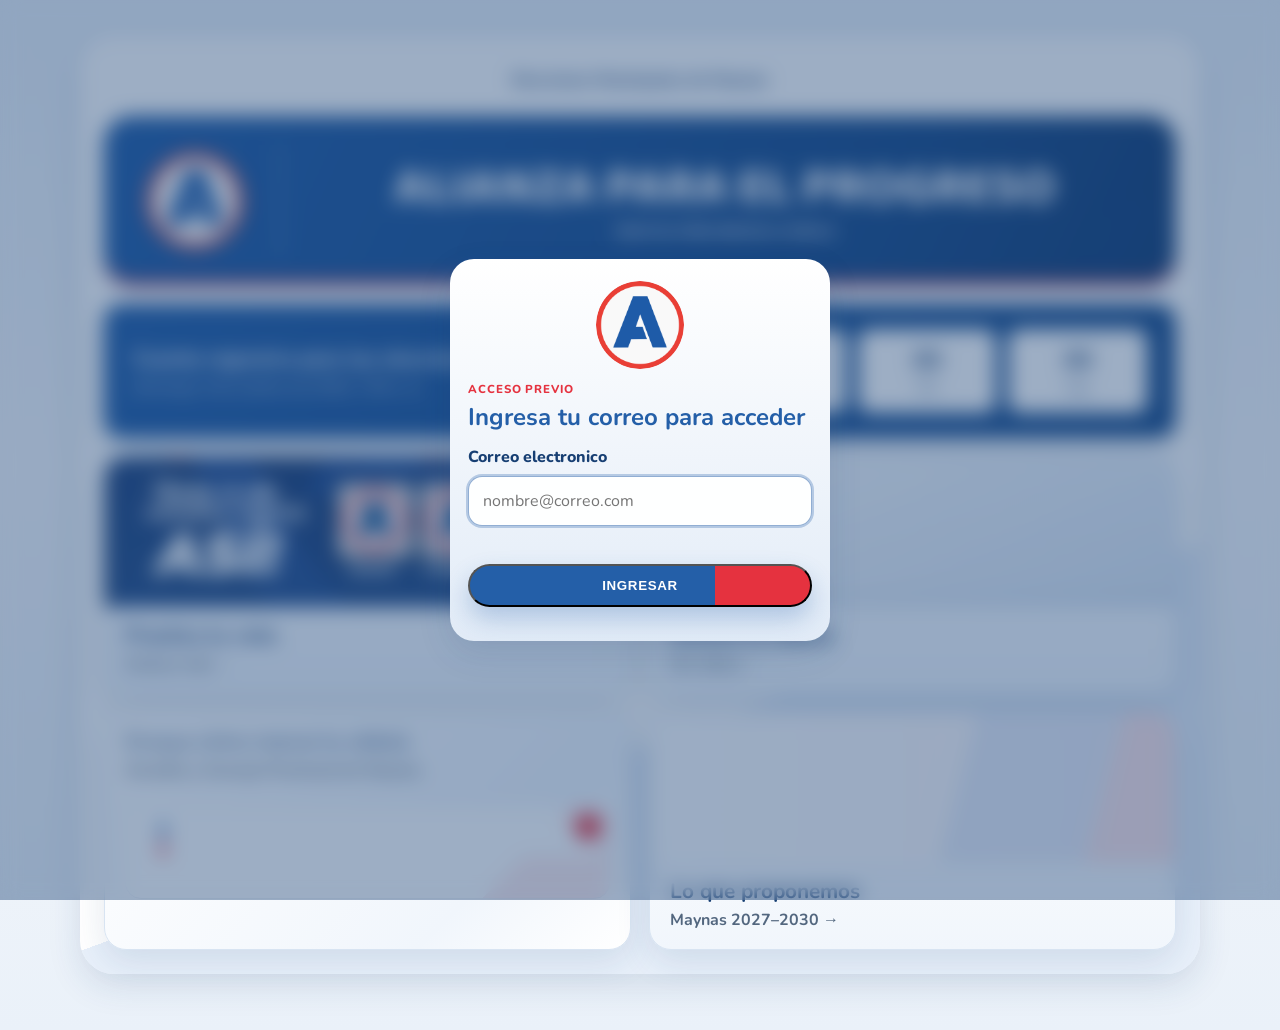
<file: index.html>
<!DOCTYPE html>
<html lang="es">
  <head>
    <meta charset="UTF-8" />
    <meta name="viewport" content="width=device-width, initial-scale=1.0" />
    <title>Alianza para el Progreso | Voto Informado</title>
    <meta
      name="description"
      content="Conoce el simulador de cédula de Alianza para el Progreso."
    />


    <meta property="og:site_name" content="Alianza para el Progreso" />
    <meta property="og:type" content="website" />
    <meta property="og:title" content="Alianza para el Progreso | Voto Informado" />
    <meta
      property="og:description"
      content="Conoce el simulador de cédula de Alianza para el Progreso."
    />
    <meta property="og:image" content="assets/logo-alianza-para-el-progreso.png" />
    <meta property="og:image:alt" content="Logo de Alianza para el Progreso" />
    <meta name="twitter:card" content="summary" />
    <meta name="twitter:title" content="Alianza para el Progreso | Simulador" />
    <meta name="twitter:description" content="Practica cómo marcar la cédula." />
    <meta name="twitter:image" content="assets/logo-alianza-para-el-progreso.png" />
    <link rel="preconnect" href="https://fonts.googleapis.com" />
    <link rel="preconnect" href="https://fonts.gstatic.com" crossorigin />
    <link
      href="https://fonts.googleapis.com/css2?family=Baloo+2:wght@600;700;800&family=Nunito:wght@400;600;700;800&display=swap"
      rel="stylesheet"
    />
    <link rel="stylesheet" href="styles.css" />
  </head>
  <body>
    <main class="app-shell">
      <section class="phone-frame">
        <header class="topbar">
          <div class="topbar__spacer"></div>
          <p class="topbar__title">Elecciones Municipales de Maynas</p>
          <div class="topbar__spacer"></div>
        </header>

        <section class="hero">
          <div class="hero__inner">
            <div class="hero__logo-wrap">
              <img
                class="hero__logo"
                src="assets/logo-alianza-para-el-progreso.png"
                alt="Logo de Alianza para el Progreso"
              />
            </div>
            <div class="hero__divider" aria-hidden="true"></div>
            <div class="hero__content">
              <h1 class="hero__title">
                <span class="hero__title-line">Alianza para el Progreso</span>
                <span class="hero__title-line hero__title-line--subtle">
                  Practica cómo marcar la cédula
                </span>
              </h1>
            </div>
          </div>
        </section>

        <section class="event-card card">
          <div>
            <p class="card__kicker">Cuenta regresiva para las elecciones</p>
            <p class="card__meta">Domingo 4 de octubre de 2026, 7:00 a. m.</p>
          </div>

          <div class="countdown">
            <div class="countdown__item">
              <strong id="countdown-days">00</strong>
              <span>Días</span>
            </div>
            <div class="countdown__item">
              <strong id="countdown-hours">00</strong>
              <span>Horas</span>
            </div>
            <div class="countdown__item">
              <strong id="countdown-minutes">00</strong>
              <span>Min</span>
            </div>
            <div class="countdown__item">
              <strong id="countdown-seconds">00</strong>
              <span>Seg</span>
            </div>
          </div>

        </section>
        <section class="grid">
          <article class="info-card info-card--wide">
            <a class="info-card__link" href="simulador-paso-1.html" aria-label="Abrir simulador de votación">
              <div class="info-card__visual visual visual--campaign"><img src="assets/practica-tu-voto.png" alt="Este 4 de octubre marca así: ejemplo de marcado en la cédula" /></div>
              <div class="info-card__content">
                <h3>Practica tu voto</h3>
                <span>Conoce más</span>
              </div>
            </a>
          </article>

          <article class="info-card">
            <a class="info-card__link" href="cedula.html" aria-label="Ver la cédula de votación">
              <div class="info-card__visual visual visual--vote"></div>
              <div class="info-card__content">
                <h3>Conoce la cédula</h3>
                <span>Ver ahora</span>
              </div>
            </a>
          </article>

          <article class="promo-card">
            <a class="promo-card__link" href="simulador-paso-1.html" aria-label="Abrir simulador de cédula">
              <div>
                <p class="promo-card__title">Ensaya cómo marcar tu cédula</p>
                <p class="promo-card__text">Alcaldía y Concejo Provincial de Maynas</p>
              </div>
              <div class="promo-card__illustration" aria-hidden="true"></div>
            </a>
          </article>

          <article class="info-card info-card--wide">
            <a class="info-card__link" href="acciones.html" aria-label="Ver información del simulador">
              <div class="info-card__visual visual visual--people"></div>
              <div class="info-card__content">
                <h3>Lo que proponemos</h3>
                <span>Maynas 2027–2030</span>
              </div>
            </a>
          </article>
        </section>

      </section>
    </main>
    <script>
      window.APP_CONFIG = {
        accessLogo: "assets/logo-alianza-para-el-progreso.png",
        accessTitle: "Ingresa tu correo para acceder",
        accessDescription: ""
      };
    </script>
    <script src="access.js"></script>
    <script src="script.js"></script>
  </body>
</html>
</file>
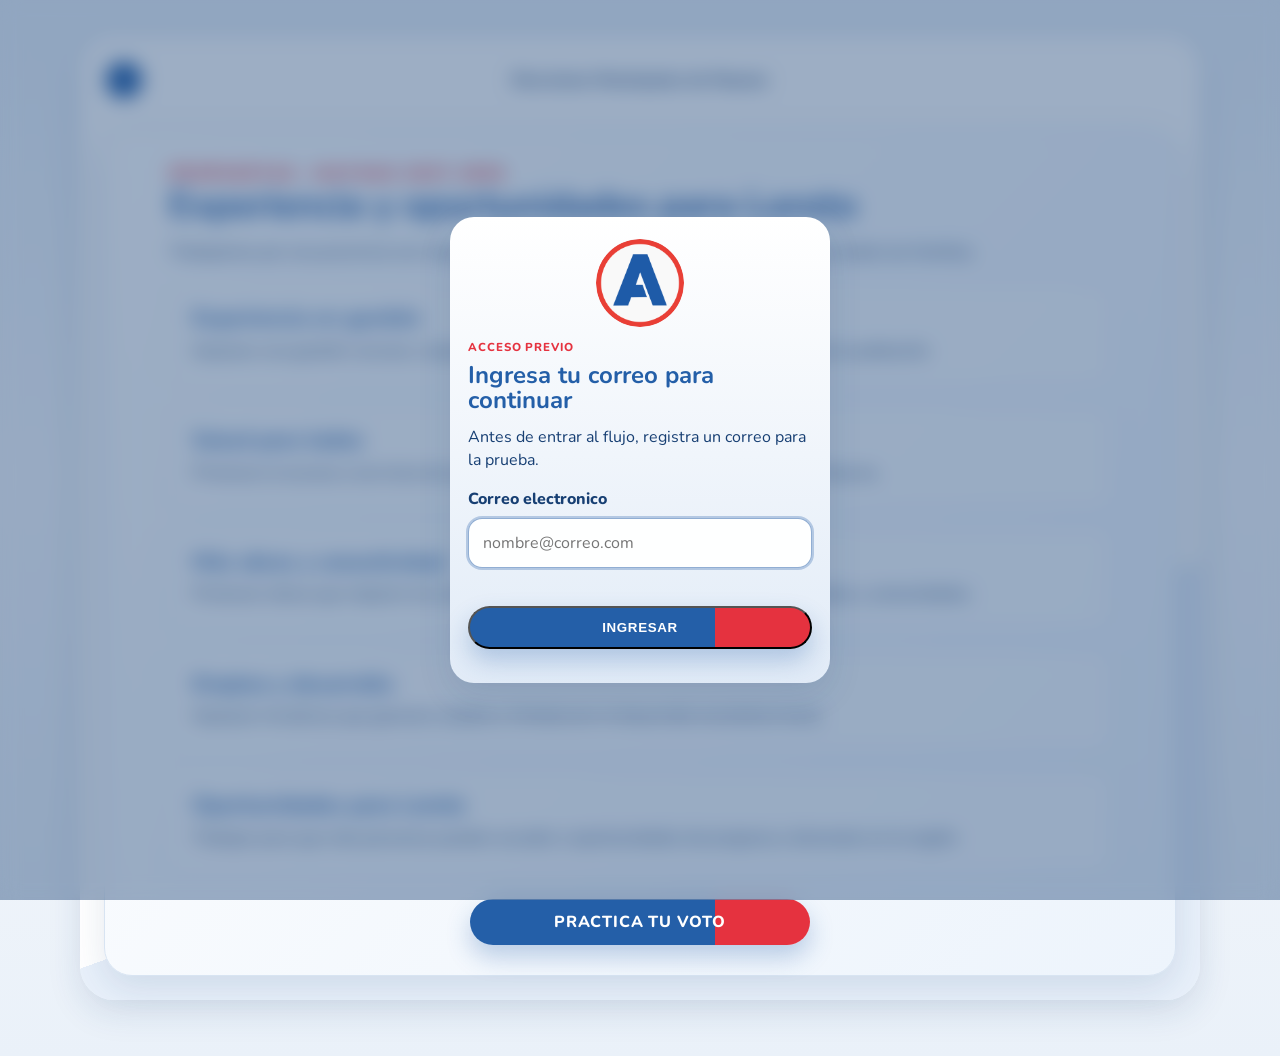
<file: acciones.html>
<!DOCTYPE html>
<html lang="es">
  <head>
    <meta charset="UTF-8" />
    <meta name="viewport" content="width=device-width, initial-scale=1.0" />
    <title>Alianza para el Progreso | Nuestras acciones</title>
    <link rel="preconnect" href="https://fonts.googleapis.com" />
    <link rel="preconnect" href="https://fonts.gstatic.com" crossorigin />
    <link
      href="https://fonts.googleapis.com/css2?family=Baloo+2:wght@600;700;800&family=Nunito:wght@400;600;700;800&display=swap"
      rel="stylesheet"
    />
    <link rel="stylesheet" href="styles.css" />
  </head>
  <body>
    <main class="app-shell">
      <section class="phone-frame">
        <header class="topbar">
          <a class="icon-button icon-button--link" href="index.html" aria-label="Volver a la portada">&#8592;</a>
          <p class="topbar__title">Elecciones Municipales de Maynas</p>
          <div class="topbar__spacer"></div>
        </header>

        <section class="detail-panel detail-panel--page detail-panel--simulator-tone">
          <div class="detail-panel__header">
            <p class="detail-panel__eyebrow">Propuestas · Maynas 2027–2030</p>
            <h1>Experiencia y oportunidades para Loreto</h1>
          </div>
          <p>
            Trabajamos por una provincia con mejores servicios, infraestructura y oportunidades para todas las familias.
          </p>

          <div class="detail-block">
            <h2>Experiencia en gestión</h2>
            <p>Impulsar una gestión cercana, responsable y enfocada en atender las necesidades de la población.</p>
          </div>

          <div class="detail-block">
            <h2>Salud para todos</h2>
            <p>Promover el acceso a servicios de salud oportunos y de calidad para las familias de Maynas.</p>
          </div>

          <div class="detail-block">
            <h2>Más obras y conectividad</h2>
            <p>Promover obras que mejoren los servicios y conectar mejor los barrios, centros poblados y comunidades.</p>
          </div>

          <div class="detail-block">
            <h2>Empleo y desarrollo</h2>
            <p>Impulsar iniciativas que generen empleo y fortalezcan el desarrollo económico local.</p>
          </div>

          <div class="detail-block">
            <h2>Oportunidades para Loreto</h2>
            <p>Trabajar para que más personas puedan acceder a oportunidades de progreso y bienestar en la región.</p>
          </div>

          <a class="simulator-card__button simulator-card__button--wide" href="simulador-paso-1.html">Practica tu voto</a>
        </section>
      </section>
    </main>
    <script src="access.js"></script>
  </body>
</html>
</file>
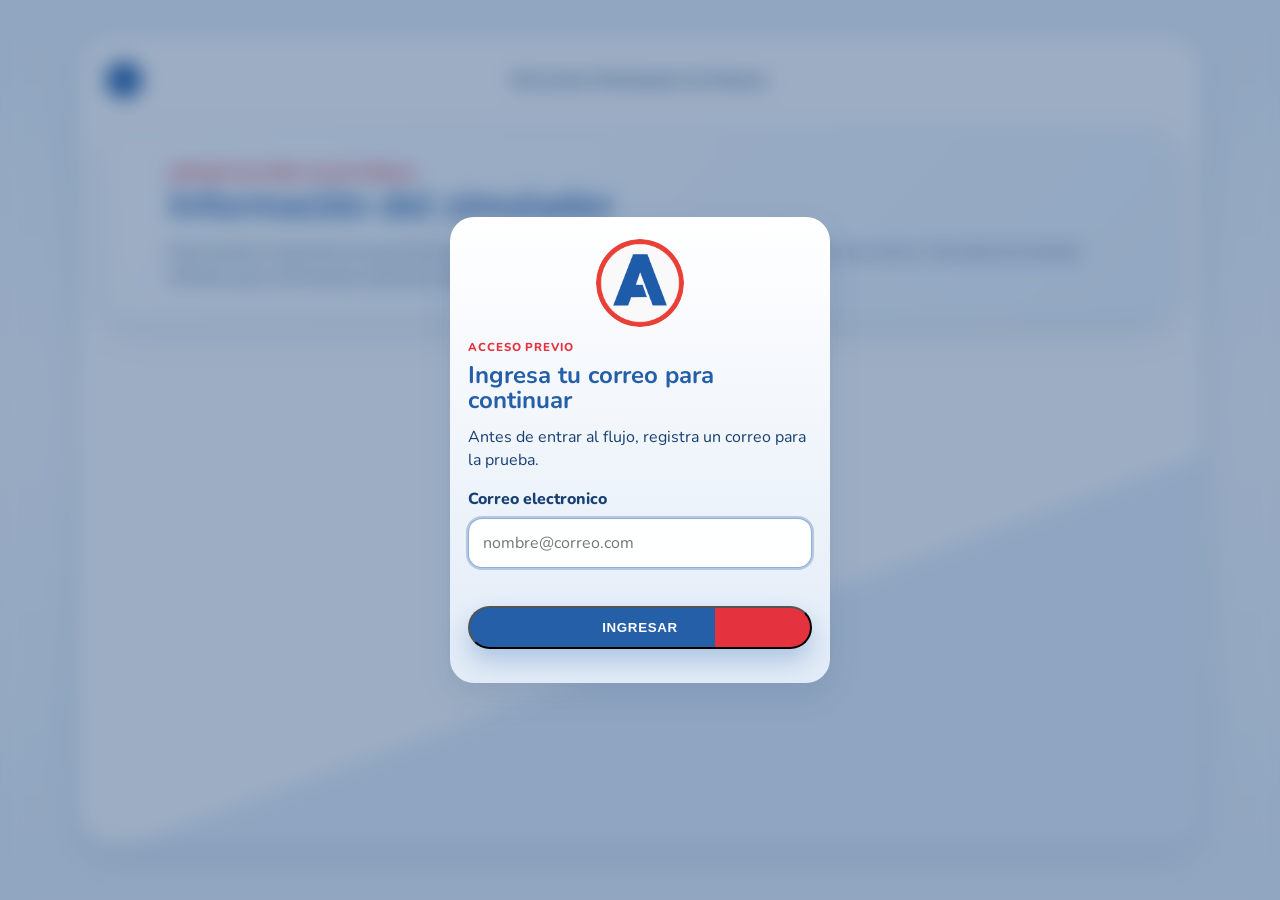
<file: propuestas.html>
<!DOCTYPE html>
<html lang="es">
  <head>
    <meta charset="UTF-8" />
    <meta name="viewport" content="width=device-width, initial-scale=1.0" />
    <title>Alianza para el Progreso | Información</title>
    <link rel="preconnect" href="https://fonts.googleapis.com" />
    <link rel="preconnect" href="https://fonts.gstatic.com" crossorigin />
    <link
      href="https://fonts.googleapis.com/css2?family=Baloo+2:wght@600;700;800&family=Nunito:wght@400;600;700;800&display=swap"
      rel="stylesheet"
    />
    <link rel="stylesheet" href="styles.css" />
  </head>
  <body>
    <main class="app-shell">
      <section class="phone-frame">
        <header class="topbar">
          <a class="icon-button icon-button--link" href="index.html" aria-label="Volver a la portada">&#8592;</a>
          <p class="topbar__title">Elecciones Municipales de Maynas</p>
          <div class="topbar__spacer"></div>
        </header>

        <section class="detail-panel detail-panel--page detail-panel--simulator-tone">
          <div class="detail-panel__header">
            <p class="detail-panel__eyebrow">Orientación electoral</p>
            <h1>Información del simulador</h1>
          </div>

          <p>
            Esta práctica interactiva te permite explorar una cédula de ejemplo y ensayar cómo hacer una marca.
            Consulta las fuentes oficiales para información electoral vigente y propuestas del partido.
          </p>
        </section>
      </section>
    </main>
    <script src="access.js"></script>
  </body>
</html>
</file>
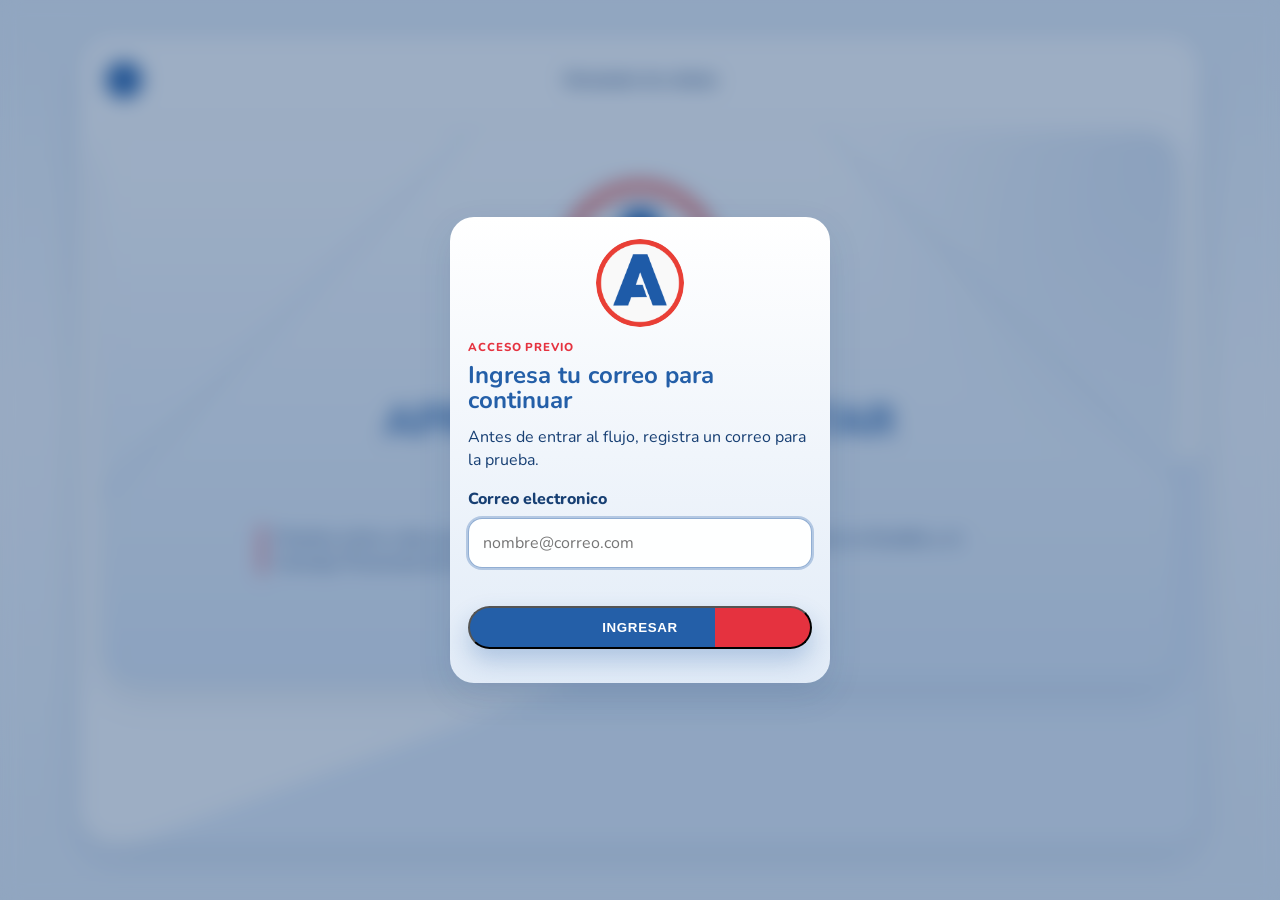
<file: simulador-paso-1.html>
<!DOCTYPE html>
<html lang="es">
  <head>
    <meta charset="UTF-8" />
    <meta name="viewport" content="width=device-width, initial-scale=1.0" />
    <title>Alianza para el Progreso | Simulador paso 1</title>
    <link rel="preconnect" href="https://fonts.googleapis.com" />
    <link rel="preconnect" href="https://fonts.gstatic.com" crossorigin />
    <link
      href="https://fonts.googleapis.com/css2?family=Baloo+2:wght@600;700;800&family=Nunito:wght@400;600;700;800&display=swap"
      rel="stylesheet"
    />
    <link rel="stylesheet" href="styles.css" />
  </head>
  <body>
    <main class="app-shell">
      <section class="phone-frame">
        <header class="topbar">
          <a class="icon-button icon-button--link" href="index.html" aria-label="Volver a la portada">&#8592;</a>
          <p class="topbar__title">Simulador de cédula</p>
          <div class="topbar__spacer"></div>
        </header>

        <section class="simulator-screen">
          <article class="simulator-card">
            <div class="simulator-card__brand">
              <div class="simulator-card__logo-frame">
                <img
                  class="simulator-card__logo-image"
                  src="assets/logo-alianza-para-el-progreso.png"
                  alt="Logo de Alianza para el Progreso"
                />
              </div>
            </div>

            <p class="simulator-card__eyebrow">Simulador de cédula</p>
            <h1>Aprende cómo votar</h1>

            <div class="simulator-card__date">Domingo 4 de octubre, 2026</div>

            <p class="simulator-card__text">
              Practica cómo votar por la candidatura de Alianza para el Progreso para la Alcaldía y el Concejo Provincial de Maynas, periodo 2027–2030.
            </p>

            <a class="simulator-card__button" href="simulador-paso-2.html">Siguiente</a>
          </article>
        </section>
      </section>
    </main>
    <script src="access.js"></script>
  </body>
</html>
</file>
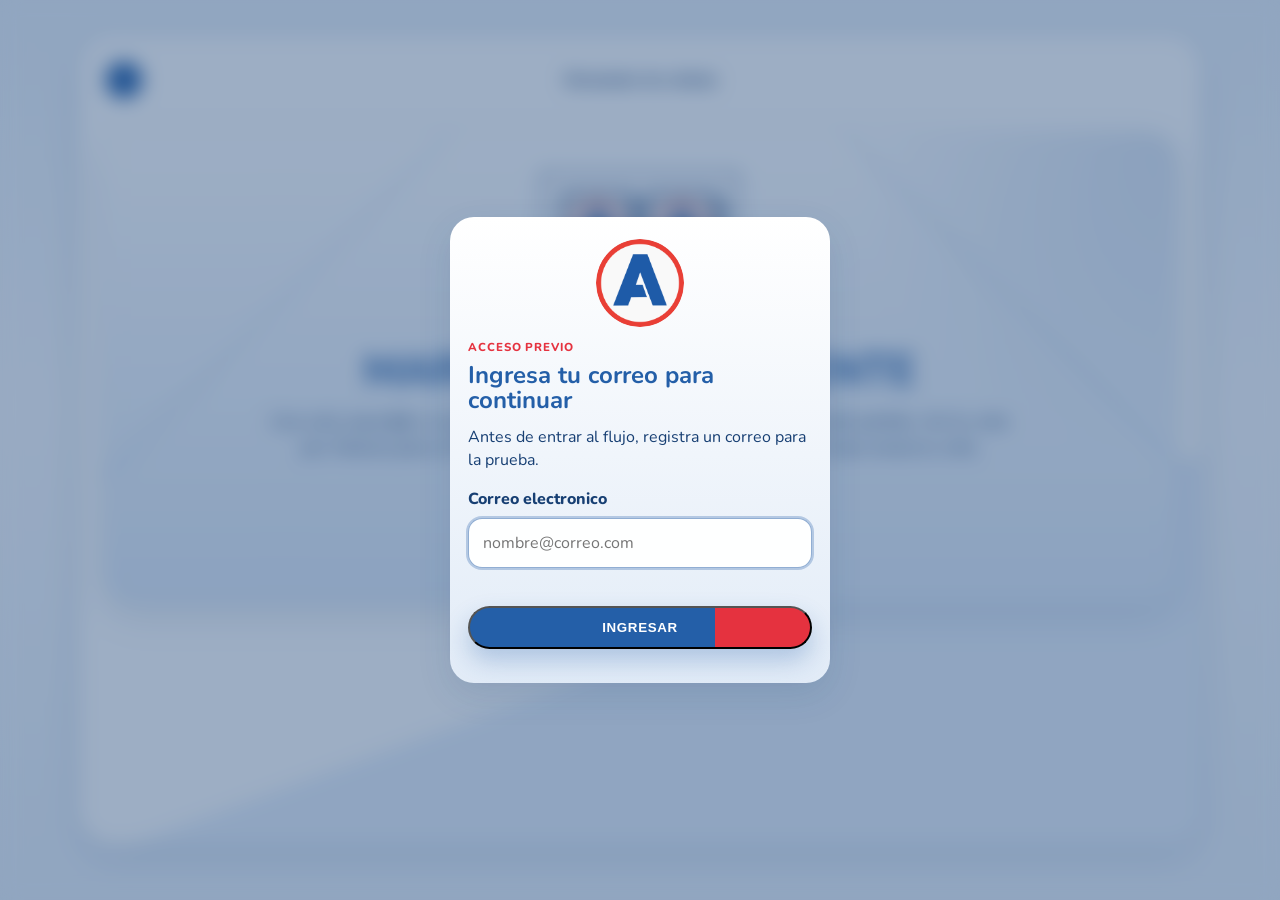
<file: simulador-paso-2.html>
<!DOCTYPE html>
<html lang="es">
  <head>
    <meta charset="UTF-8" />
    <meta name="viewport" content="width=device-width, initial-scale=1.0" />
    <title>Alianza para el Progreso | Simulador paso 2</title>
    <link rel="preconnect" href="https://fonts.googleapis.com" />
    <link rel="preconnect" href="https://fonts.gstatic.com" crossorigin />
    <link
      href="https://fonts.googleapis.com/css2?family=Baloo+2:wght@600;700;800&family=Nunito:wght@400;600;700;800&display=swap"
      rel="stylesheet"
    />
    <link rel="stylesheet" href="styles.css" />
  </head>
  <body>
    <main class="app-shell">
      <section class="phone-frame">
        <header class="topbar">
          <a class="icon-button icon-button--link" href="simulador-paso-1.html" aria-label="Volver al paso anterior">&#8592;</a>
          <p class="topbar__title">Simulador de cédula</p>
          <div class="topbar__spacer"></div>
        </header>

        <section class="simulator-screen">
          <article class="simulator-card simulator-card--step">
            <div class="mark-example">
              <div class="mark-example__sheet">
                <div class="mark-example__box">
                  <span class="mark-example__target mark-example__target--logo" aria-hidden="true"></span>
                  <small>Símbolo</small>
                </div>
                <div class="mark-example__box">
                  <span class="mark-example__target mark-example__target--photo" aria-hidden="true"></span>
                  <small>Foto</small>
                </div>
              </div>
              <div class="mark-example__check"></div>
            </div>

            <h1>Marca correctamente</h1>

            <p class="simulator-card__description">
              Usa solo aspa <strong>[x]</strong> o cruz <strong>[+]</strong> dentro del recuadro con
              la foto o símbolo del partido. Así tu voto por Alianza para el Progreso será válido. Cualquier
              otro símbolo o trazo anula tu voto.
            </p>

            <div class="simulator-progress" aria-label="Paso 2 de 4">
              <span class="simulator-progress__dot simulator-progress__dot--active"></span>
              <span class="simulator-progress__dot simulator-progress__dot--active"></span>
              <span class="simulator-progress__dot"></span>
              <span class="simulator-progress__dot"></span>
            </div>

            <a class="simulator-card__button" href="simulador-paso-3.html">Siguiente</a>
          </article>
        </section>
      </section>
    </main>
    <script src="access.js"></script>
  </body>
</html>
</file>
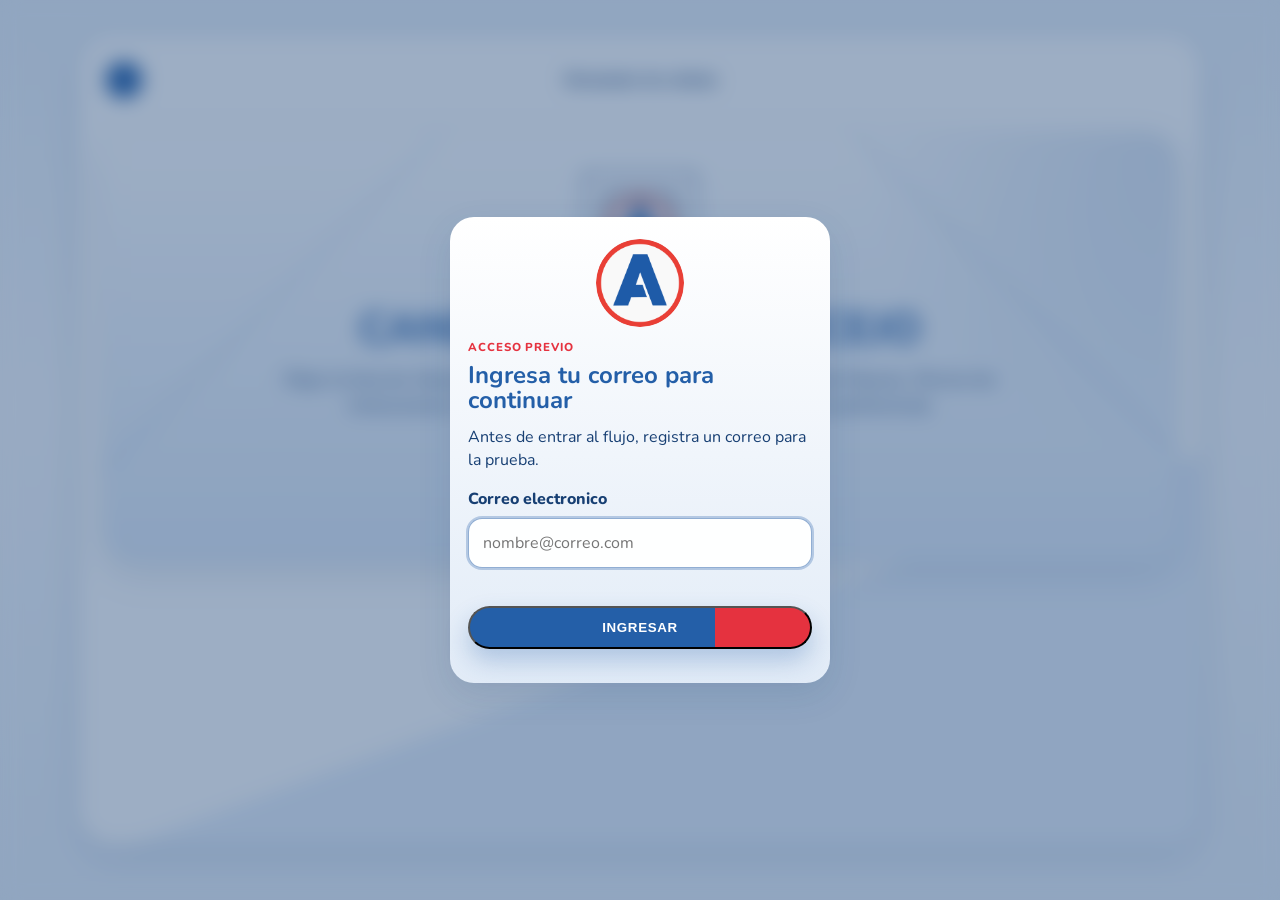
<file: simulador-paso-3.html>
<!DOCTYPE html>
<html lang="es">
  <head>
    <meta charset="UTF-8" />
    <meta name="viewport" content="width=device-width, initial-scale=1.0" />
    <title>Alianza para el Progreso | Simulador paso 3</title>
    <link rel="preconnect" href="https://fonts.googleapis.com" />
    <link rel="preconnect" href="https://fonts.gstatic.com" crossorigin />
    <link
      href="https://fonts.googleapis.com/css2?family=Baloo+2:wght@600;700;800&family=Nunito:wght@400;600;700;800&display=swap"
      rel="stylesheet"
    />
    <link rel="stylesheet" href="styles.css" />
  </head>
  <body>
    <main class="app-shell">
      <section class="phone-frame">
        <header class="topbar">
          <a class="icon-button icon-button--link" href="simulador-paso-2.html" aria-label="Volver al paso anterior">&#8592;</a>
          <p class="topbar__title">Simulador de cédula</p>
          <div class="topbar__spacer"></div>
        </header>

        <section class="simulator-screen">
          <article class="simulator-card simulator-card--step">
            <div class="vote-number">
              <div class="vote-number__sheet">
                <div class="vote-number__box"><img src="assets/logo-alianza-para-el-progreso.png" alt="Logo de Alianza para el Progreso" style="width:64px;height:64px;object-fit:contain" /></div>
              </div>
            </div>

            <h1>Candidatos al Concejo</h1>

            <p class="simulator-card__description">
              Elige la lista de Alianza para el Progreso para el Concejo Provincial de Maynas. Revisa las instrucciones oficiales de la cédula para saber si incluye voto preferencial.
            </p>

            <div class="simulator-progress" aria-label="Paso 3 de 4">
              <span class="simulator-progress__dot simulator-progress__dot--active"></span>
              <span class="simulator-progress__dot simulator-progress__dot--active"></span>
              <span class="simulator-progress__dot simulator-progress__dot--active"></span>
              <span class="simulator-progress__dot"></span>
            </div>

            <a class="simulator-card__button" href="simulador-paso-4.html">Siguiente</a>
          </article>
        </section>
      </section>
    </main>
    <script src="access.js"></script>
  </body>
</html>
</file>
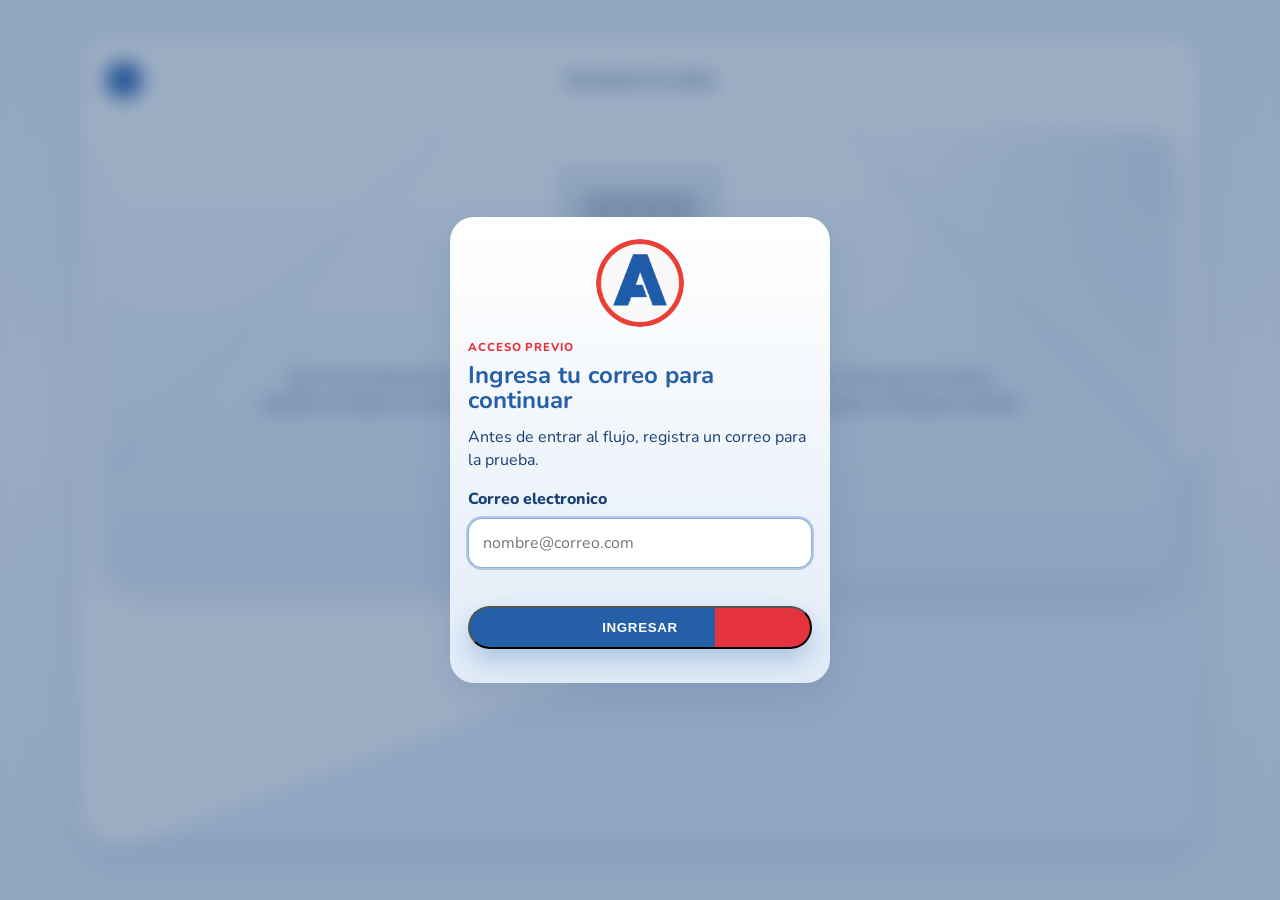
<file: simulador-paso-4.html>
<!DOCTYPE html>
<html lang="es">
  <head>
    <meta charset="UTF-8" />
    <meta name="viewport" content="width=device-width, initial-scale=1.0" />
    <title>Alianza para el Progreso | Simulador paso 4</title>
    <link rel="preconnect" href="https://fonts.googleapis.com" />
    <link rel="preconnect" href="https://fonts.gstatic.com" crossorigin />
    <link
      href="https://fonts.googleapis.com/css2?family=Baloo+2:wght@600;700;800&family=Nunito:wght@400;600;700;800&display=swap"
      rel="stylesheet"
    />
    <link rel="stylesheet" href="styles.css" />
  </head>
  <body>
    <main class="app-shell">
      <section class="phone-frame">
        <header class="topbar">
          <a class="icon-button icon-button--link" href="simulador-paso-3.html" aria-label="Volver al paso anterior">&#8592;</a>
          <p class="topbar__title">Simulador de cédula</p>
          <div class="topbar__spacer"></div>
        </header>

        <section class="simulator-screen">
          <article class="simulator-card simulator-card--step">
            <div class="vote-well">
              <div class="vote-well__sheet">
                <div class="vote-well__columns">
                  <span></span>
                  <span></span>
                  <span></span>
                  <span></span>
                  <span></span>
                </div>
                <div class="vote-well__curve"></div>
              </div>
            </div>

            <h1>Vota bien</h1>

            <p class="simulator-card__description">
              Son cinco elecciones, divididas en cinco columnas de colores. Puedes votar por el
              mismo partido en todas. En este simulador te enseñamos a marcar por Alianza para el Progreso
              donde corresponda.
            </p>

            <div class="simulator-progress" aria-label="Paso 4 de 5">
              <span class="simulator-progress__dot simulator-progress__dot--active"></span>
              <span class="simulator-progress__dot simulator-progress__dot--active"></span>
              <span class="simulator-progress__dot simulator-progress__dot--active"></span>
              <span class="simulator-progress__dot simulator-progress__dot--active"></span>
              <span class="simulator-progress__dot"></span>
            </div>

            <a class="simulator-card__button" href="simulador-paso-5.html">Siguiente</a>
          </article>
        </section>
      </section>
    </main>
    <script src="access.js"></script>
  </body>
</html>
</file>
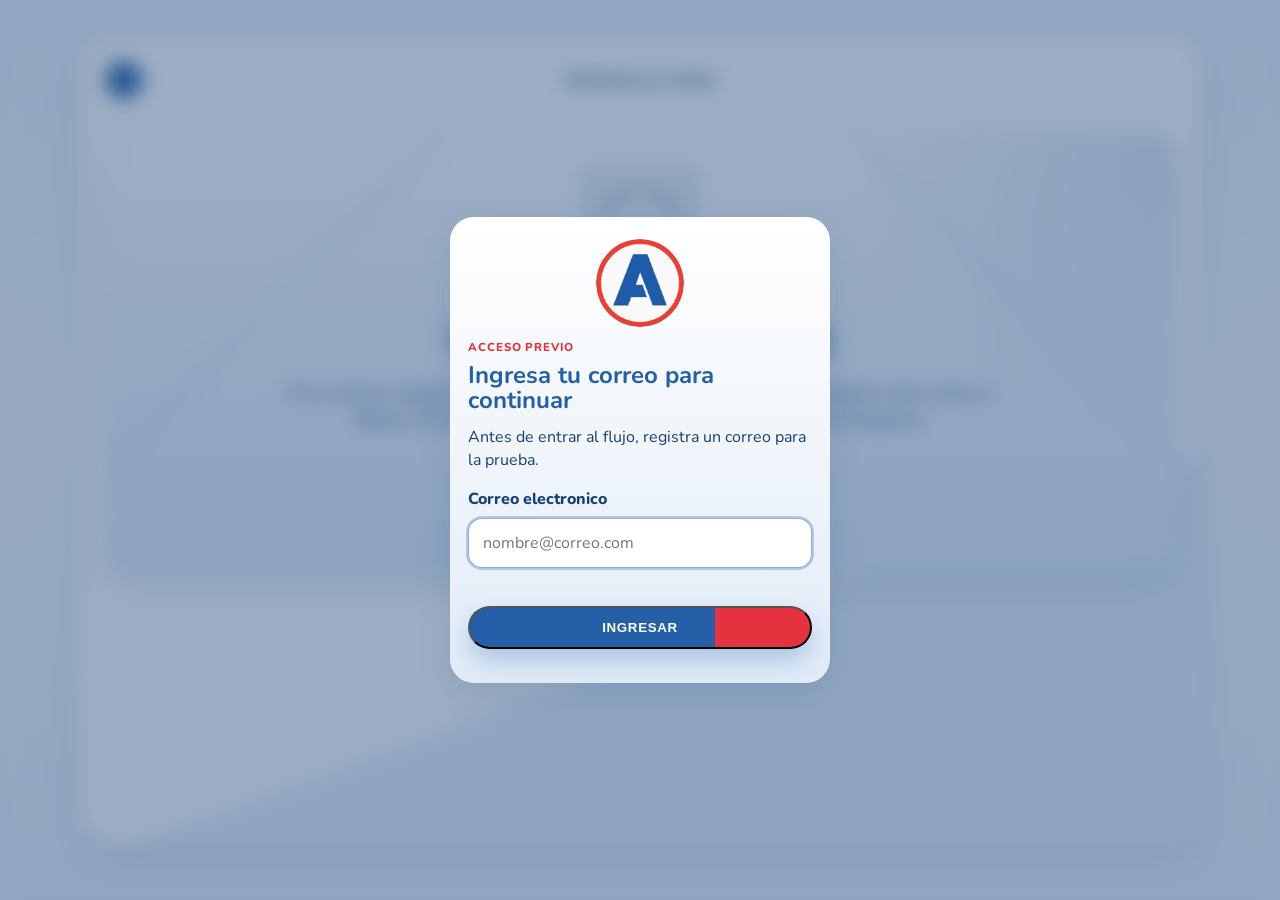
<file: simulador-paso-5.html>
<!DOCTYPE html>
<html lang="es">
  <head>
    <meta charset="UTF-8" />
    <meta name="viewport" content="width=device-width, initial-scale=1.0" />
    <title>Alianza para el Progreso | Simulador paso 5</title>
    <link rel="preconnect" href="https://fonts.googleapis.com" />
    <link rel="preconnect" href="https://fonts.gstatic.com" crossorigin />
    <link
      href="https://fonts.googleapis.com/css2?family=Baloo+2:wght@600;700;800&family=Nunito:wght@400;600;700;800&display=swap"
      rel="stylesheet"
    />
    <link rel="stylesheet" href="styles.css" />
  </head>
  <body>
    <main class="app-shell">
      <section class="phone-frame">
        <header class="topbar">
          <a class="icon-button icon-button--link" href="simulador-paso-4.html" aria-label="Volver al paso anterior">&#8592;</a>
          <p class="topbar__title">Simulador de cédula</p>
          <div class="topbar__spacer"></div>
        </header>

        <section class="simulator-screen">
          <article class="simulator-card simulator-card--step">
            <div class="blank-vote">
              <div class="blank-vote__sheet">
                <div class="blank-vote__paper">
                  <div class="blank-vote__line"></div>
                  <div class="blank-vote__dashed"></div>
                </div>
              </div>
            </div>

            <h1>Voto en blanco</h1>

            <p class="simulator-card__description">
              Si no marcas ninguna opción en una columna, se contará automáticamente como voto en
              blanco. Por eso es importante marcar bien por Alianza para el Progreso.
            </p>

            <div class="simulator-progress" aria-label="Paso 5 de 5">
              <span class="simulator-progress__dot simulator-progress__dot--active"></span>
              <span class="simulator-progress__dot simulator-progress__dot--active"></span>
              <span class="simulator-progress__dot simulator-progress__dot--active"></span>
              <span class="simulator-progress__dot simulator-progress__dot--active"></span>
              <span class="simulator-progress__dot simulator-progress__dot--active"></span>
            </div>

            <a class="simulator-card__button" href="simulador-paso-6.html">Siguiente</a>
          </article>
        </section>
      </section>
    </main>
    <script src="access.js"></script>
  </body>
</html>
</file>
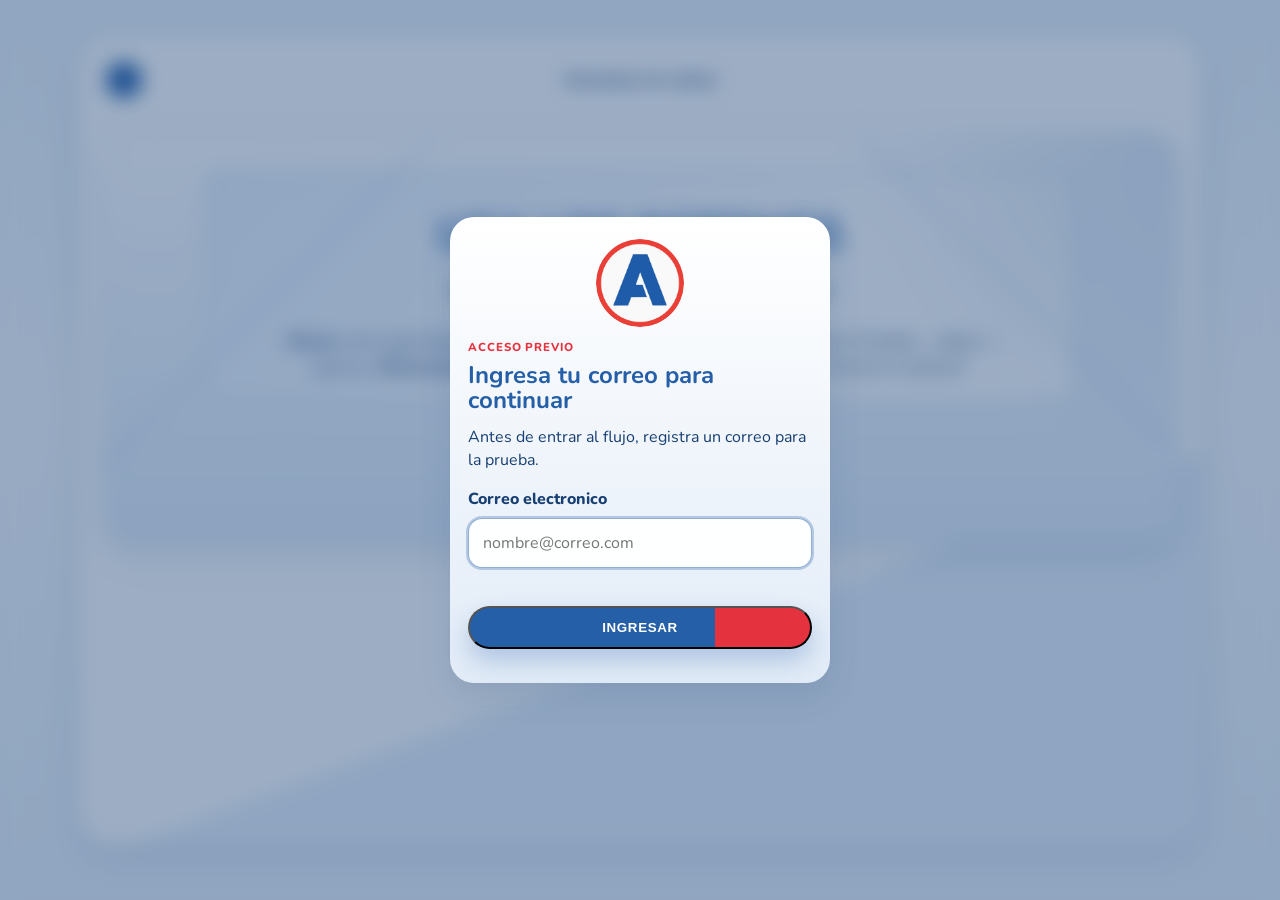
<file: simulador-paso-6.html>
<!DOCTYPE html>
<html lang="es">
  <head>
    <meta charset="UTF-8" />
    <meta name="viewport" content="width=device-width, initial-scale=1.0" />
    <title>Alianza para el Progreso | Simulador paso 6</title>
    <link rel="preconnect" href="https://fonts.googleapis.com" />
    <link rel="preconnect" href="https://fonts.gstatic.com" crossorigin />
    <link
      href="https://fonts.googleapis.com/css2?family=Baloo+2:wght@600;700;800&family=Nunito:wght@400;600;700;800&display=swap"
      rel="stylesheet"
    />
    <link rel="stylesheet" href="styles.css" />
  </head>
  <body>
    <main class="app-shell">
      <section class="phone-frame">
        <header class="topbar">
          <a class="icon-button icon-button--link" href="simulador-paso-5.html" aria-label="Volver al paso anterior">&#8592;</a>
          <p class="topbar__title">Simulador de cédula</p>
          <div class="topbar__spacer"></div>
        </header>

        <section class="simulator-screen">
          <article class="simulator-card simulator-card--step">
            <div class="gesture-card gesture-card--controls">
              <h1>Usa los botones</h1>
              <div class="control-guide">
                <span class="control-guide__item">Mover</span>
                <span class="control-guide__item control-guide__item--active">Marcar</span>
                <span class="control-guide__item">-</span>
                <span class="control-guide__item">+</span>
                <span class="control-guide__item">Retroceder</span>
              </div>
              <p class="simulator-card__description">
                <strong>Mover</strong> sirve para desplazar la cédula. <strong>Marcar</strong> te
                permite pintar encima. El botón <strong>-</strong> aleja, <strong>+</strong>
                acerca y <strong>Retroceder</strong> elimina solo tu último trazo para corregir sin
                borrar lo anterior.
              </p>
            </div>

            <div class="simulator-progress" aria-label="Paso final del simulador">
              <span class="simulator-progress__dot simulator-progress__dot--active"></span>
              <span class="simulator-progress__dot simulator-progress__dot--active"></span>
              <span class="simulator-progress__dot simulator-progress__dot--active"></span>
              <span class="simulator-progress__dot simulator-progress__dot--active"></span>
              <span class="simulator-progress__dot simulator-progress__dot--active"></span>
              <span class="simulator-progress__dot simulator-progress__dot--active"></span>
            </div>

            <a class="simulator-card__button" href="simulador-paso-7.html">Siguiente</a>
          </article>
        </section>
      </section>
    </main>
    <script src="access.js"></script>
  </body>
</html>
</file>
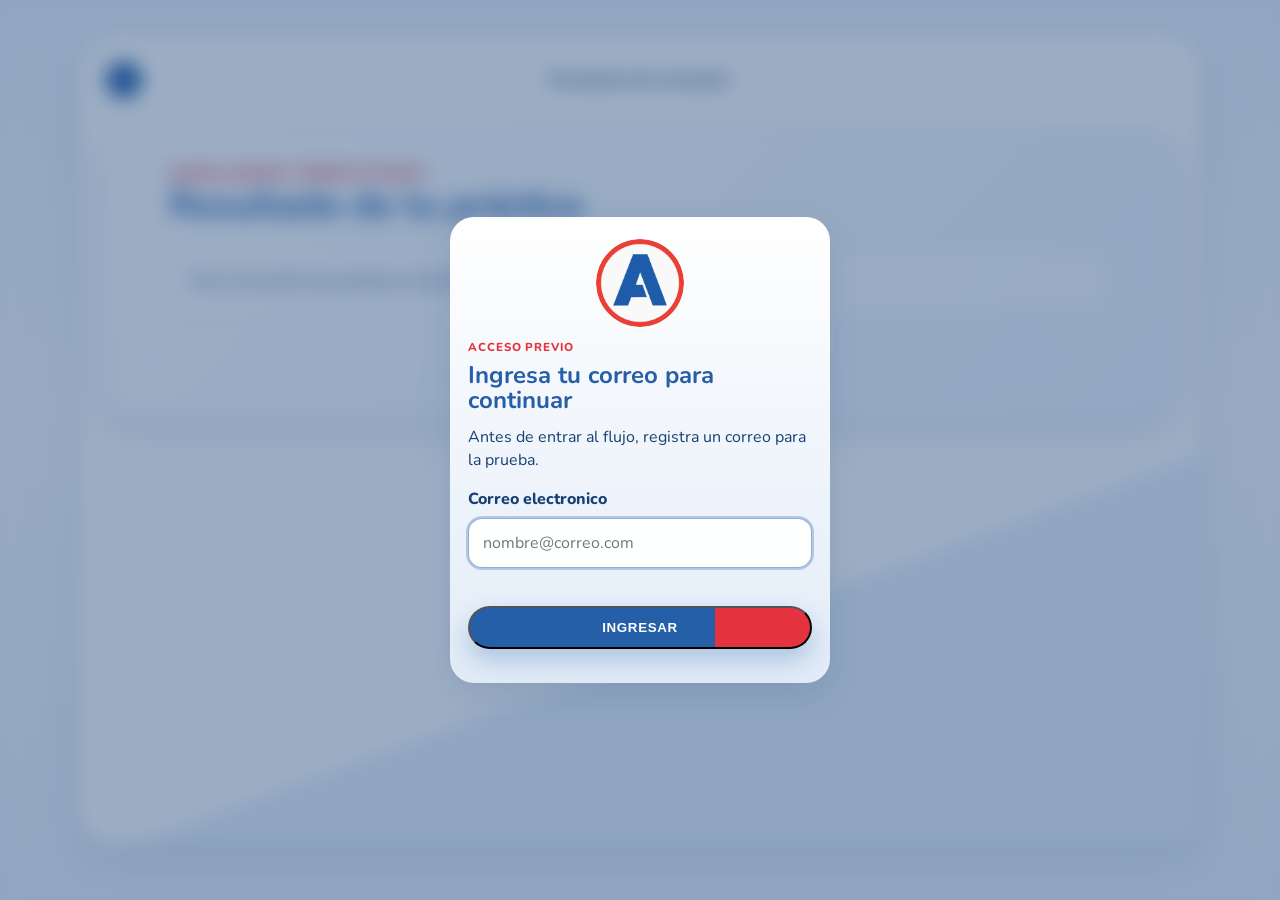
<file: simulador-resultado.html>
<!DOCTYPE html>
<html lang="es">
  <head>
    <meta charset="UTF-8" />
    <meta name="viewport" content="width=device-width, initial-scale=1.0" />
    <title>Alianza para el Progreso | Resultado del simulador</title>
    <link rel="preconnect" href="https://fonts.googleapis.com" />
    <link rel="preconnect" href="https://fonts.gstatic.com" crossorigin />
    <link
      href="https://fonts.googleapis.com/css2?family=Baloo+2:wght@600;700;800&family=Nunito:wght@400;600;700;800&display=swap"
      rel="stylesheet"
    />
    <link rel="stylesheet" href="styles.css" />
  </head>
  <body>
    <main class="app-shell">
      <section class="phone-frame">
        <header class="topbar">
          <a class="icon-button icon-button--link" href="simulador-cedula.html" aria-label="Volver a la cédula">&#8592;</a>
          <p class="topbar__title">Resultado del simulador</p>
          <div class="topbar__spacer"></div>
        </header>

        <section class="detail-panel detail-panel--page detail-panel--simulator-tone">
          <div class="detail-panel__header">
            <p class="detail-panel__eyebrow">Simulador completado</p>
            <h1 id="simulador-resultado-titulo">Resultado de tu práctica</h1>
          </div>

          <div class="detail-block">
            <p id="simulador-resultado-texto">
              Estamos revisando tu práctica del simulador.
            </p>
          </div>

          <a class="simulator-card__button simulator-card__button--wide" href="index.html" id="simulador-resultado-boton">
            Finalizar
          </a>
        </section>
      </section>
    </main>
    <script src="access.js"></script>
    <script src="simulador-resultado.js"></script>
  </body>
</html>
</file>
<file: styles.css>
:root {
  --text: #173f73;
  --text-muted: #53677f;
  --blue: #245fa8;
  --navy: #173f73;
  --red: #e5323f;
  --paper: #ffffff;
  --shadow: 0 12px 34px rgba(23, 63, 115, 0.12);
  --radius-xl: 22px;
  --radius-lg: 18px;
}

* {
  box-sizing: border-box;
}

body {
  margin: 0;
  min-height: 100vh;
  background: linear-gradient(180deg, #eaf1f9 0%, #f7f9fc 45%, #eaf1f9 100%);
  color: var(--text);
  font-family: "Nunito", "Trebuchet MS", sans-serif;
}

.app-shell {
  display: flex;
  justify-content: center;
  padding: 18px 12px 32px;
}

.phone-frame {
  width: min(100%, 390px);
  padding: 10px;
  border-radius: 30px;
  background: linear-gradient(160deg, #ffffff 0 68%, #e8f0fa 68% 100%);
  backdrop-filter: blur(18px);
  box-shadow: var(--shadow);
}

.topbar {
  display: grid;
  grid-template-columns: 40px 1fr 40px;
  align-items: center;
  padding: 2px 2px 12px;
}

.topbar__title {
  margin: 0;
  text-align: center;
  font-size: 0.94rem;
  font-weight: 700;
  color: #173f73;
}

.icon-button {
  display: inline-flex;
  align-items: center;
  justify-content: center;
  width: 36px;
  height: 36px;
  border: 0;
  border-radius: 50%;
  color: #ffffff;
  background: #245fa8;
  font-size: 1.1rem;
}

.icon-button--link {
  text-decoration: none;
}

.topbar__spacer {
  width: 36px;
  height: 36px;
}

.hero {
  position: relative;
  overflow: hidden;
  padding: 16px 14px 18px;
  border-radius: var(--radius-xl);
  background: linear-gradient(115deg, #245fa8 0%, #1b4c89 72%, #173f73 100%);
  border: 1px solid #173f73;
  box-shadow: inset 0 -4px 0 #e5323f;
}

.hero__inner {
  display: grid;
  grid-template-columns: 84px 1px 1fr;
  gap: 14px;
  align-items: center;
}

.hero__logo-wrap {
  display: flex;
  justify-content: center;
}

.hero__logo {
  display: block;
  width: 72px;
  height: 72px;
  object-fit: contain;
  border-radius: 50%;
  background: #ffffff;
}

.hero__divider {
  width: 1px;
  min-height: 88px;
  background: rgba(255, 255, 255, 0.65);
}

.hero__content {
  display: flex;
  align-items: center;
  justify-content: center;
}

.hero::after {
  content: "";
  position: absolute;
  inset: auto -34px -34px auto;
  width: 120px;
  height: 120px;
  border-radius: 50%;
  background: rgba(36, 95, 168, 0.035);
}

.hero__title {
  margin: 0;
  width: 100%;
  text-align: center;
  font-family: "Baloo 2", "Trebuchet MS", cursive;
  font-size: 1.7rem;
  line-height: 1.02;
  text-transform: uppercase;
  color: #ffffff;
}

.hero__title-line {
  display: block;
}

.card {
  margin-top: 10px;
  border-radius: var(--radius-lg);
  box-shadow: var(--shadow);
}

.event-card {
  padding: 14px;
  background: linear-gradient(120deg, #245fa8 0%, #1b4c89 100%);
  color: #ffffff;
  border: 1px solid #1b4c89;
}


.card__kicker {
  margin: 0;
  font-size: 1rem;
  font-weight: 800;
}

.card__meta {
  margin: 4px 0 0;
  color: rgba(255, 255, 255, 0.88);
  font-size: 0.82rem;
}

.countdown {
  display: grid;
  grid-template-columns: repeat(4, 1fr);
  gap: 6px;
  margin-top: 12px;
}

.countdown__item {
  padding: 8px 4px;
  border: 1px solid #e2e8f0;
  border-radius: 12px;
  text-align: center;
  background: #ffffff;
  color: #173f73;
}

.countdown__item strong {
  display: block;
  font-size: 1.05rem;
}

.countdown__item span {
  font-size: 0.66rem;
  color: #173f73;
}

.grid {
  display: grid;
  grid-template-columns: repeat(2, 1fr);
  gap: 10px;
  margin-top: 10px;
}

.info-card,
.promo-card {
  overflow: hidden;
  min-height: 170px;
  border-radius: var(--radius-lg);
  background: linear-gradient(180deg, #ffffff 0%, #f1f6fc 100%);
  border: 1px solid #d8e4f2;
  color: #173f73;
  box-shadow: var(--shadow);
}

.info-card__link {
  display: block;
  color: inherit;
  text-decoration: none;
}

.info-card--wide,
.promo-card {
  grid-column: 1 / -1;
}

.info-card__visual {
  height: 98px;
}

.info-card--wide .info-card__visual {
  height: 128px;
}

.visual {
  position: relative;
  overflow: hidden;
}

.visual::before,
.visual::after {
  content: "";
  position: absolute;
  inset: 0;
}

.visual--campaign {
  height: auto;
  aspect-ratio: 4 / 1;
  background: #245fa8;
}

.visual--campaign img {
  display: block;
  width: 100%;
  height: 100%;
  object-fit: contain;
}

.visual--city {
  background:
    linear-gradient(105deg, #245fa8 0 16%, #eaf2fc 16% 84%, #e5323f 84% 100%);
}

.visual--city::before {
  inset: 0;
  background: linear-gradient(90deg, rgba(36, 95, 168, 0.03), rgba(229, 50, 63, 0.04));
}

.visual--city::after {
  inset: auto 0 0;
  height: 22px;
  background: linear-gradient(180deg, transparent, rgba(36, 95, 168, 0.08));
}

.visual--vote {
  background:
    linear-gradient(180deg, rgba(255, 255, 255, 0.02), rgba(23, 63, 115, 0.04)),

    linear-gradient(135deg, #ffffff 0%, #eef4fb 100%);
}

.visual--vote::before {
  inset: 0;
  background: linear-gradient(90deg, rgba(36, 95, 168, 0.02), rgba(36, 95, 168, 0.05));
}

.visual--vote::after {
  inset: auto 0 0;
  height: 18px;
  background: linear-gradient(180deg, transparent, rgba(36, 95, 168, 0.06));
}

.visual--people {
  background:
    linear-gradient(105deg, #ffffff 0 58%, #eaf2fc 58% 84%, #fcebed 84% 100%);
}

.visual--people::before {
  inset: 0;
  background: linear-gradient(90deg, rgba(36, 95, 168, 0.02), rgba(229, 50, 63, 0.04));
}

.info-card__content {
  padding: 10px 12px 14px;
  color: #173f73;
}

.info-card__content h3,
.promo-card__title {
  margin: 0;
  font-size: 1.05rem;
  line-height: 1.05;
}

.info-card__content span,
.promo-card__text {
  display: inline-block;
  margin-top: 6px;
  color: #53677f;
  font-weight: 700;
  text-decoration: none;
}

.info-card__content span::after {
  content: "  →";
}

.promo-card {
  padding: 14px;
  background: linear-gradient(135deg, #ffffff 0%, #f1f6fc 72%, #ffffff 100%);
  border: 1px solid #d8e4f2;
  color: #173f73;
  box-shadow: var(--shadow);
}

.promo-card__link {
  display: grid;
  grid-template-columns: 1fr;
  gap: 8px;
  align-items: start;
  color: inherit;
  text-decoration: none;
}

.promo-card__illustration {
  position: relative;
  height: 70px;
  border-radius: 16px;
  background: linear-gradient(135deg, #ffffff 0%, #ffffff 78%, #fcebed 78%, #fcebed 100%);
  border: 1px solid #e2e8f0;
}

.promo-card__illustration::before {
  content: "";
  position: absolute;
  left: 10px;
  right: 10px;
  top: 18px;
  height: 32px;
  border-radius: 8px;
  background:
    linear-gradient(90deg, #fff 0 24px, transparent 24px 30px, #fff 30px 100%),
    linear-gradient(180deg, #245fa8 0 42%, #ffffff 42% 58%, #e5323f 58%);
}

.promo-card__illustration::after {
  content: "";
  position: absolute;
  top: 8px;
  right: 8px;
  width: 26px;
  height: 26px;
  border-radius: 50%;
  background: #e5323f;
}

.detail-panel {
  margin-top: 14px;
  padding: 18px 15px;
  border-radius: 22px;
  background: linear-gradient(180deg, #ffffff, #f2f6fb);
  color: #173f73;
  border: 1px solid #d8e4f2;
  box-shadow: var(--shadow);
  scroll-margin-top: 18px;
}

.detail-panel__header {
  margin-bottom: 14px;
}

.detail-panel__eyebrow {
  margin: 0 0 6px;
  color: #e5323f;
  font-size: 0.75rem;
  font-weight: 800;
  letter-spacing: 0.08em;
  text-transform: uppercase;
}

.detail-panel h1,
.detail-panel h2 {
  margin: 0;
  font-size: 1.45rem;
  line-height: 1.05;
}

.detail-panel p {
  margin: 0;
  color: #53677f;
  font-size: 0.92rem;
  line-height: 1.5;
}

.detail-block {
  margin-top: 14px;
  padding: 14px;
  border: 1px solid #e4eaf2;
  border-radius: 16px;
  background: linear-gradient(110deg, #f2f6fb, #ffffff);
}

.detail-block h2 {
  margin: 0 0 8px;
  color: #245fa8;
  font-size: 1rem;
}

.detail-block p + p {
  margin-top: 8px;
}

.detail-panel__closing {
  margin-top: 14px !important;
  padding-top: 14px;
  border-top: 1px solid #e4eaf2;
}

.detail-panel--page {
  margin-top: 8px;
}

.detail-panel--simulator-tone {
  background:
    linear-gradient(135deg, #ffffff 0%, #edf4fc 100%);
  color: #173f73;
}

.detail-panel--simulator-tone .detail-panel__eyebrow {
  color: #e5323f;
}

.detail-panel--simulator-tone h1,
.detail-panel--simulator-tone h2,
.detail-panel--simulator-tone p {
  color: #173f73;
}

.detail-panel--simulator-tone h1 {
  color: #245fa8;
}

.detail-panel--simulator-tone .detail-block {
  border: 1px solid rgba(36, 95, 168, 0.16);
  background: rgba(255, 255, 255, 0.46);
}

.detail-panel--simulator-tone .detail-block h2 {
  color: #245fa8;
}

.detail-panel--simulator-tone .detail-panel__closing {
  border-top: 1px solid rgba(36, 95, 168, 0.18);
}

.grid .promo-card {
  grid-column: auto;
}

.image-viewer {
  margin: 0;
  padding: 12px;
  border-radius: 18px;
  background: #edf3fa;
}

.image-viewer img {
  display: block;
  width: 100%;
  height: auto;
  border-radius: 12px;
  background: #ffffff;
}

.image-viewer--simulator {
  margin-top: 16px;
  background: rgba(255, 255, 255, 0.72);
}

.simulator-screen {
  margin-top: 8px;
}

.simulator-card {
  position: relative;
  overflow: hidden;
  padding: 18px 16px 20px;
  border-radius: 24px;
  background:
    linear-gradient(180deg, rgba(255, 255, 255, 0.98), rgba(225, 235, 247, 0.98)),
    #ffffff;
  color: #173f73;
  box-shadow: var(--shadow);
}

.simulator-card::before {
  content: "";
  position: absolute;
  inset: 0;
  background:
    radial-gradient(circle at top right, rgba(36, 95, 168, 0.14), transparent 28%),
    linear-gradient(135deg, transparent 0 22%, rgba(36, 95, 168, 0.05) 22% 23%, transparent 23% 100%),
    linear-gradient(45deg, transparent 0 78%, rgba(36, 95, 168, 0.05) 78% 79%, transparent 79% 100%);
  pointer-events: none;
}

.simulator-card__brand {
  display: flex;
  flex-direction: column;
  align-items: center;
  gap: 10px;
}

.simulator-card__logo-frame {
  display: flex;
  align-items: center;
  justify-content: center;
  width: 148px;
  height: 148px;
  padding: 10px;
  border-radius: 50%;
  background: rgba(255, 255, 255, 0.92);
  box-shadow: inset 0 0 0 3px rgba(36, 95, 168, 0.12);
}

.simulator-card__logo-image {
  display: block;
  width: 100%;
  height: 100%;
  object-fit: contain;
}

.simulator-card__eyebrow {
  margin: 22px 0 12px;
  text-align: center;
  font-size: 0.68rem;
  letter-spacing: 0.28em;
  text-transform: uppercase;
  color: #e5323f;
}

.simulator-card h1 {
  margin: 0;
  text-align: center;
  font-size: 2rem;
  line-height: 0.95;
  text-transform: uppercase;
  color: #245fa8;
}

.simulator-card--step h1 {
  margin-top: 22px;
}

.simulator-card__date {
  margin-top: 18px;
  padding: 10px 12px;
  background: linear-gradient(180deg, #eaf2fc, #ffffff);
  color: #173f73;
  border: 1px solid #e0e8f2;
  font-weight: 800;
  text-align: center;
  text-transform: uppercase;
  border-radius: 12px;
}

.simulator-card__text {
  margin: 18px 0 0;
  padding-left: 12px;
  border-left: 4px solid #e5323f;
  color: #173f73;
  line-height: 1.35;
}

.simulator-card__description {
  margin: 18px 0 0;
  text-align: center;
  color: #173f73;
  line-height: 1.45;
}

.simulator-card__description--compact {
  margin-top: 12px;
  text-transform: uppercase;
}

.simulator-card__button {
  display: block;
  width: fit-content;
  margin: 22px auto 0;
  padding: 12px 24px;
  border-radius: 999px;
  background: linear-gradient(90deg, #245fa8 0%, #245fa8 72%, #e5323f 72%, #e5323f 100%);
  color: #ffffff;
  font-weight: 800;
  text-decoration: none;
  text-transform: uppercase;
  letter-spacing: 0.05em;
  box-shadow: 0 12px 24px rgba(36, 95, 168, 0.28);
}

.access-gate {
  position: fixed;
  inset: 0;
  z-index: 999;
  display: flex;
  align-items: center;
  justify-content: center;
  padding: 20px;
  background: rgba(23, 63, 115, 0.42);
  backdrop-filter: blur(10px);
}

.access-gate[hidden] {
  display: none;
}

.access-gate__panel {
  width: min(100%, 380px);
  padding: 22px 18px;
  border-radius: 24px;
  background:
    linear-gradient(180deg, rgba(255, 255, 255, 0.98), rgba(225, 235, 247, 0.98)),
    #ffffff;
  color: #173f73;
  box-shadow: var(--shadow);
}

.access-gate__brand {
  display: flex;
  justify-content: center;
  margin-bottom: 12px;
}

.access-gate__logo {
  width: 88px;
  height: 88px;
  object-fit: contain;
  border-radius: 50%;
  background: rgba(255, 255, 255, 0.96);
  box-shadow: inset 0 0 0 3px rgba(36, 95, 168, 0.1);
}

.access-gate__eyebrow {
  margin: 0 0 8px;
  color: #e5323f;
  font-size: 0.72rem;
  font-weight: 800;
  letter-spacing: 0.08em;
  text-transform: uppercase;
}

.access-gate__title {
  margin: 0;
  font-size: 1.5rem;
  line-height: 1.05;
  color: #245fa8;
}

.access-gate__text {
  margin: 12px 0 0;
  color: #173f73;
  line-height: 1.45;
}

.access-gate__form {
  margin-top: 16px;
}

.access-gate__label {
  display: block;
  margin-bottom: 8px;
  font-weight: 800;
}

.access-gate__input {
  width: 100%;
  padding: 13px 14px;
  border: 1px solid rgba(36, 95, 168, 0.26);
  border-radius: 14px;
  background: rgba(255, 255, 255, 0.94);
  color: #173f73;
  font: inherit;
}

.access-gate__input:focus {
  outline: 2px solid rgba(36, 95, 168, 0.28);
  border-color: rgba(36, 95, 168, 0.5);
}

.access-gate__error {
  min-height: 20px;
  margin: 10px 0 0;
  color: #173f73;
  font-size: 0.85rem;
  font-weight: 700;
}

.access-gate__button {
  display: inline-flex;
  align-items: center;
  justify-content: center;
  gap: 10px;
  width: 100%;
  margin-top: 8px;
}

.access-gate__button:disabled {
  opacity: 0.9;
}

.access-gate__button--loading {
  cursor: wait;
}

.access-gate__spinner {
  display: none;
  width: 16px;
  height: 16px;
  border: 2px solid rgba(255, 255, 255, 0.35);
  border-top-color: #ffffff;
  border-radius: 50%;
  animation: access-spin 0.75s linear infinite;
}

.access-gate__button--loading .access-gate__spinner {
  display: inline-block;
}

.access-gate__success {
  margin: 12px 0 0;
  color: #245fa8;
  font-size: 0.85rem;
  font-weight: 700;
}

@keyframes access-spin {
  to {
    transform: rotate(360deg);
  }
}

.mark-example {
  display: flex;
  flex-direction: column;
  align-items: center;
}

.mark-example__sheet {
  display: grid;
  grid-template-columns: repeat(2, 1fr);
  gap: 12px;
  padding: 18px;
  border: 3px solid rgba(23, 63, 115, 0.55);
  background: rgba(255, 255, 255, 0.78);
}

.mark-example__box {
  display: flex;
  flex-direction: column;
  align-items: center;
  gap: 8px;
}

.mark-example__box small {
  color: #173f73;
  font-size: 0.72rem;
  text-transform: uppercase;
}

.mark-example__target {
  position: relative;
  display: block;
  width: 72px;
  height: 72px;
  overflow: hidden;
  border: 4px solid #173f73;
  box-shadow: 8px 6px 0 rgba(23, 63, 115, 0.45);
  background-color: #ffffff;
  background-position: center;
  background-repeat: no-repeat;
}

.mark-example__target--logo {
  background-image: url("assets/logo-alianza-para-el-progreso.png");
  background-size: 82%;
}

.mark-example__target--photo {
  background-image: none;
  background-size: cover;
}

.mark-example__target--photo {
  background-image: url("assets/logo-alianza-para-el-progreso.png");
  background-size: 82%;
}

.mark-example__target::before,
.mark-example__target::after {
  content: "";
  position: absolute;
  top: 33px;
  left: 7px;
  width: 54px;
  height: 2px;
  background: #173f73;
}

.mark-example__target::before {
  transform: rotate(45deg);
}

.mark-example__target::after {
  transform: rotate(-45deg);
}

.mark-example__check {
  position: relative;
  width: 28px;
  height: 28px;
  margin-top: -10px;
  border-radius: 50%;
  background: #245fa8;
  box-shadow: 0 8px 18px rgba(36, 95, 168, 0.24);
}

.mark-example__check::before {
  content: "";
  position: absolute;
  left: 8px;
  top: 7px;
  width: 11px;
  height: 6px;
  border-left: 3px solid #ffffff;
  border-bottom: 3px solid #ffffff;
  transform: rotate(-45deg);
}

.simulator-progress {
  display: flex;
  justify-content: center;
  gap: 10px;
  margin-top: 22px;
}

.simulator-progress__dot {
  width: 12px;
  height: 12px;
  border-radius: 999px;
  background: rgba(36, 95, 168, 0.2);
}

.simulator-progress__dot--active {
  background: #245fa8;
}

.vote-number {
  display: flex;
  justify-content: center;
}

.vote-number__sheet {
  padding: 18px;
  border: 3px solid rgba(23, 63, 115, 0.55);
  background: rgba(255, 255, 255, 0.78);
}

.vote-number__box {
  display: flex;
  align-items: center;
  justify-content: center;
  width: 72px;
  height: 72px;
  border: 3px solid #173f73;
  background: #ffffff;
  color: #245fa8;
  font-size: 2rem;
  font-weight: 800;
  letter-spacing: 0.04em;
}

.vote-well {
  display: flex;
  justify-content: center;
}

.vote-well__sheet {
  padding: 18px 16px 12px;
  border: 3px solid rgba(23, 63, 115, 0.55);
  background: rgba(255, 255, 255, 0.78);
}

.vote-well__columns {
  display: flex;
  gap: 6px;
}

.vote-well__columns span {
  display: block;
  width: 18px;
  height: 56px;
  border: 3px solid #173f73;
  background: #ffffff;
}

.vote-well__columns span:nth-child(1) {
  border-bottom-color: #245fa8;
}

.vote-well__columns span:nth-child(2) {
  border-bottom-color: #e5323f;
}

.vote-well__columns span:nth-child(3) {
  border-bottom-color: #245fa8;
}

.vote-well__columns span:nth-child(4) {
  border-bottom-color: #e5323f;
}

.vote-well__columns span:nth-child(5) {
  border-bottom-color: #173f73;
}

.vote-well__curve {
  width: 100%;
  height: 14px;
  margin-top: 6px;
  border-bottom: 4px solid #245fa8;
  border-radius: 0 0 999px 999px;
}

.blank-vote {
  display: flex;
  justify-content: center;
}

.blank-vote__sheet {
  padding: 18px;
  border: 3px solid rgba(23, 63, 115, 0.55);
  background: rgba(255, 255, 255, 0.78);
}

.blank-vote__paper {
  display: flex;
  flex-direction: column;
  align-items: center;
  gap: 12px;
  width: 64px;
  padding: 10px 10px 12px;
  border: 3px solid #173f73;
  background: #ffffff;
}

.blank-vote__line {
  width: 28px;
  height: 4px;
  border-radius: 999px;
  background: #e7edf5;
}

.blank-vote__dashed {
  width: 32px;
  height: 42px;
  border: 3px dashed #245fa8;
  background: rgba(36, 95, 168, 0.06);
}

.gesture-card {
  padding: 18px 16px;
  border: 2px solid rgba(36, 95, 168, 0.18);
  border-radius: 18px;
  background: linear-gradient(135deg, #eaf2fc, #ffffff 72%);
}

.gesture-card--controls {
  text-align: center;
}

.control-guide {
  display: flex;
  flex-wrap: wrap;
  justify-content: center;
  gap: 8px;
  margin-top: 16px;
  margin-bottom: 16px;
}

.control-guide__item {
  display: inline-flex;
  align-items: center;
  justify-content: center;
  min-width: 52px;
  padding: 9px 14px;
  border-radius: 999px;
  background: rgba(255, 255, 255, 0.72);
  color: #173f73;
  font-weight: 800;
}

.control-guide__item--active {
  background: #245fa8;
  color: #ffffff;
}

.simulator-toolbar {
  display: flex;
  flex-wrap: wrap;
  gap: 8px;
  margin-bottom: 12px;
}

.simulator-tool {
  border: 0;
  border-radius: 999px;
  padding: 9px 14px;
  background: rgba(255, 255, 255, 0.44);
  color: #173f73;
  font: inherit;
  font-weight: 800;
}

.simulator-tool--active {
  background: #e5323f;
  color: #ffffff;
}

.ballot-simulator {
  border-radius: 20px;
  overflow: hidden;
  background: rgba(255, 255, 255, 0.42);
  border: 1px solid rgba(36, 95, 168, 0.16);
}

.ballot-viewport {
  position: relative;
  min-height: 260px;
  overflow: hidden;
  touch-action: none;
  cursor: grab;
}

.ballot-viewport--drawing {
  cursor: crosshair;
}

.ballot-stage {
  position: absolute;
  top: 0;
  left: 0;
  transform-origin: top left;
  will-change: transform;
}

.ballot-stage img,
.ballot-stage canvas {
  position: absolute;
  inset: 0;
  display: block;
  width: 100%;
  height: 100%;
}

.ballot-stage img {
  user-select: none;
  -webkit-user-drag: none;
  border-radius: 0;
}

.ballot-stage canvas {
  z-index: 2;
  pointer-events: auto;
  touch-action: none;
}

.simulator-hint {
  margin-top: 12px !important;
  color: #173f73 !important;
}

.simulator-hint--top {
  margin: 0 0 12px !important;
}

@media (min-width: 760px) {
  .app-shell {
    min-height: 100vh;
    padding: 36px clamp(24px, 5vw, 88px) 56px;
  }

  .phone-frame {
    width: min(100%, 1120px);
    padding: 24px;
    border-radius: 34px;
  }

  .topbar {
    grid-template-columns: 48px 1fr 48px;
    padding-bottom: 18px;
  }

  .topbar__title {
    font-size: 1rem;
  }

  .hero {
    padding: 28px 34px;
    border-radius: 28px;
  }

  .hero__inner {
    grid-template-columns: 112px 2px 1fr;
    gap: 28px;
  }

  .hero__logo {
    width: 96px;
    height: 96px;
  }

  .hero__divider {
    min-height: 112px;
  }

  .hero__title {
    font-size: clamp(2.5rem, 4vw, 4rem);
  }

  .hero__title-line--subtle {
    font-size: 1.05rem;
  }

  .event-card {
    display: grid;
    grid-template-columns: minmax(220px, 0.8fr) minmax(360px, 1.2fr);
    align-items: center;
    gap: 30px;
    margin-top: 18px;
    padding: 24px 28px;
  }

  .card__kicker {
    font-size: 1.25rem;
  }

  .card__meta {
    font-size: 0.96rem;
  }

  .countdown {
    gap: 12px;
    margin-top: 0;
  }

  .countdown__item {
    padding: 14px 8px;
  }

  .countdown__item strong {
    font-size: 1.5rem;
  }

  .countdown__item span {
    font-size: 0.8rem;
  }

  .grid {
    grid-template-columns: repeat(2, minmax(0, 1fr));
    gap: 18px;
    margin-top: 18px;
  }

  .info-card,
  .promo-card {
    min-height: 230px;
    border-radius: 22px;
  }

  .info-card--wide,
  .promo-card {
    grid-column: auto;
  }

  .info-card__visual,
  .info-card--wide .info-card__visual {
    height: 150px;
  }

  .visual--campaign {
    height: auto;
  }

  .promo-card__illustration {
    height: 94px;
  }

  .info-card__content,
  .promo-card {
    padding: 18px 20px;
  }

  .info-card__content h3,
  .promo-card__title {
    font-size: 1.3rem;
  }

  .detail-panel {
    margin-top: 14px;
    padding: 30px clamp(28px, 5vw, 64px);
    border-radius: 28px;
  }

  .detail-panel h1 {
    font-size: 2.3rem;
  }

  .detail-panel h2 {
    font-size: 1.35rem;
  }

  .detail-panel p {
    font-size: 1.05rem;
  }

  .detail-block {
    margin-top: 20px;
    padding: 22px;
  }

  .simulator-screen {
    margin-top: 16px;
  }

  .simulator-card {
    padding: 40px clamp(36px, 8vw, 100px);
    border-radius: 30px;
  }

  .simulator-card__logo-frame {
    width: 180px;
    height: 180px;
  }

  .simulator-card h1 {
    font-size: 2.7rem;
  }

  .simulator-card__text,
  .simulator-card__description {
    max-width: 760px;
    margin-right: auto;
    margin-left: auto;
    font-size: 1.12rem;
  }

  .simulator-card__date {
    width: fit-content;
    margin-right: auto;
    margin-left: auto;
    padding: 12px 24px;
  }

  .simulator-toolbar {
    justify-content: center;
    gap: 12px;
    margin: 8px 0 18px;
  }

  .simulator-tool {
    min-width: 86px;
    padding: 12px 18px;
    font-size: 1rem;
  }

  .ballot-simulator {
    max-width: 940px;
    margin: 0 auto;
  }

  .ballot-viewport {
    min-height: 420px;
  }

  .simulator-hint--top {
    max-width: 820px;
    margin: 0 auto 16px !important;
    text-align: center;
    font-size: 1.05rem;
  }

  .simulator-card__button--wide {
    max-width: 340px;
    margin-top: 26px;
  }
}

.hero__title-line--subtle {
  margin-top: 10px;
  font-size: 0.82rem;
  line-height: 1.25;
}

.simulator-card__button--wide {
  width: 100%;
  text-align: center;
}
</file>
